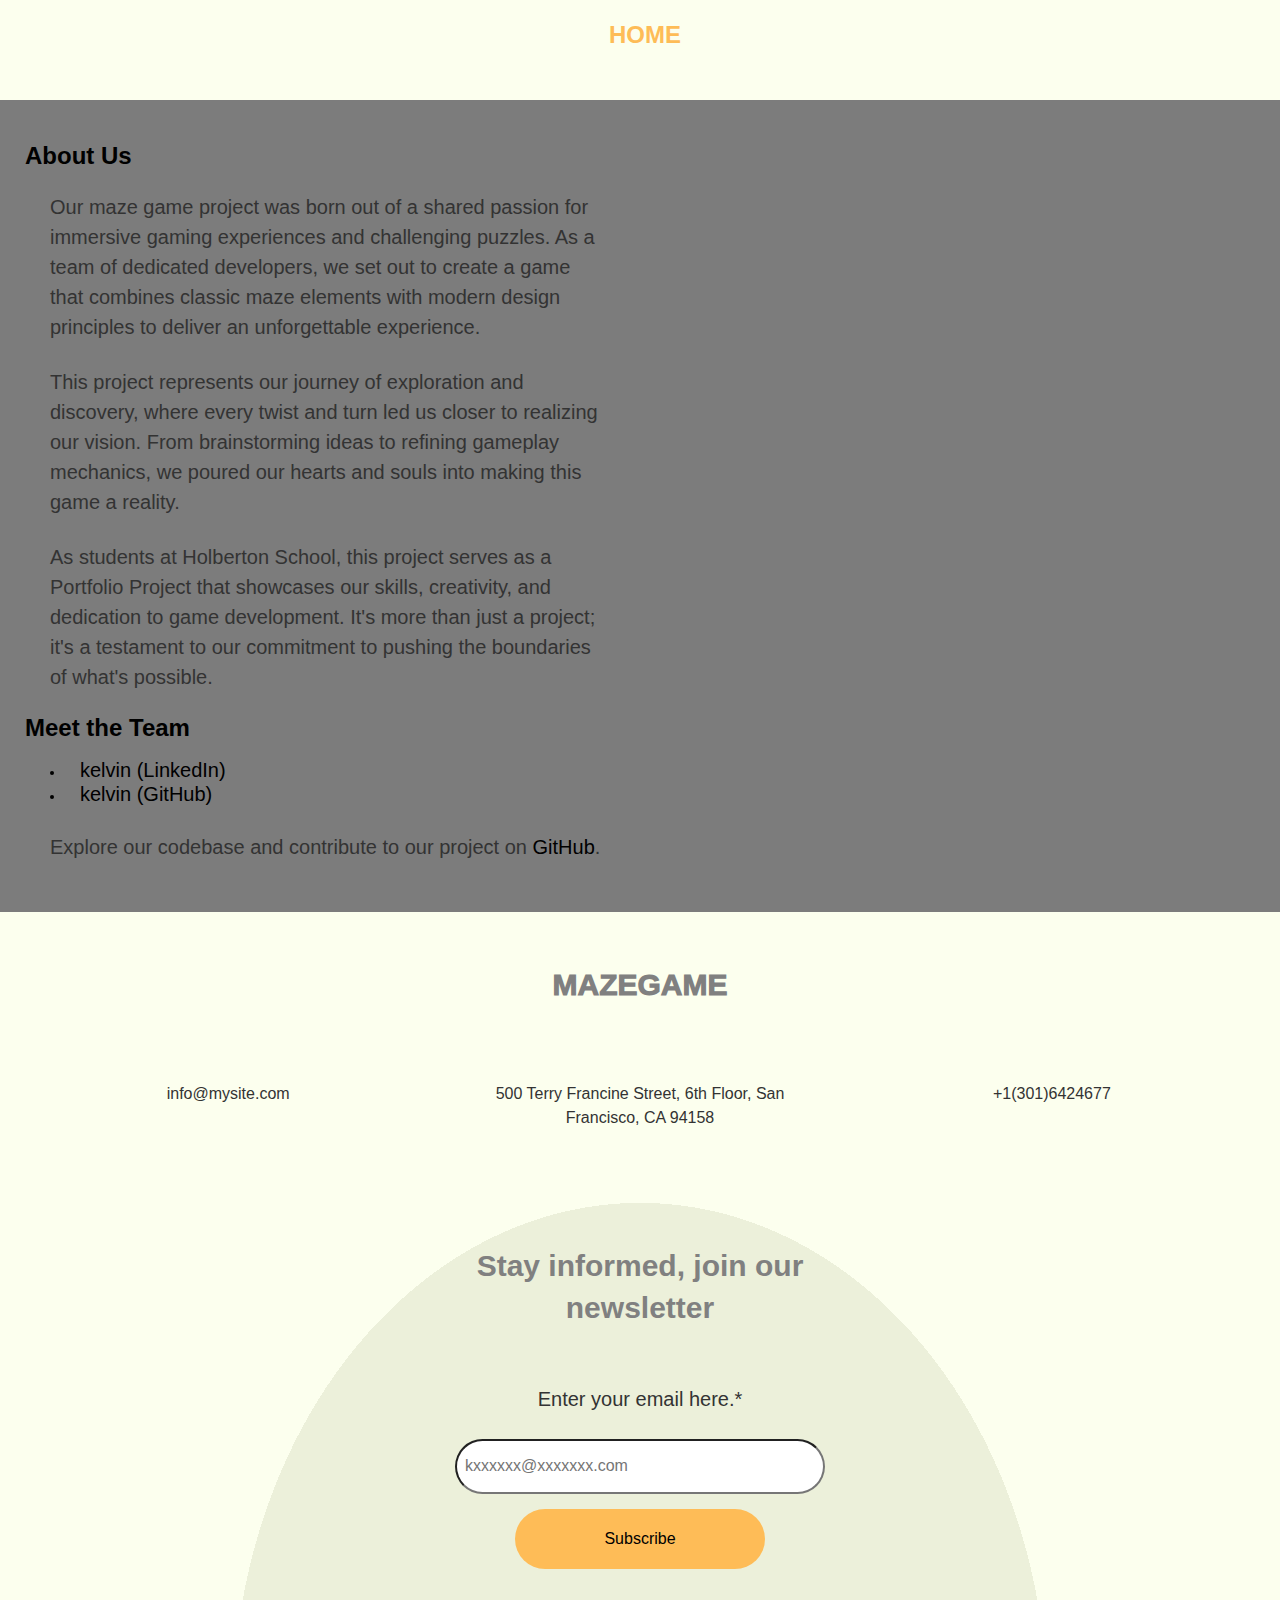
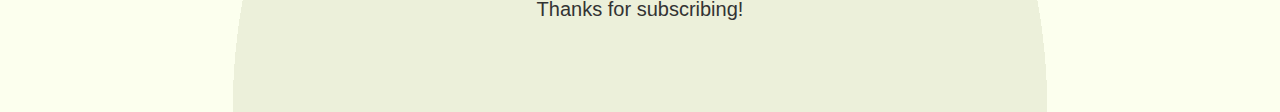
<file: web_static/about.html>
<!DOCTYPE html>
<html>
<head>
        <title>MazeGame</title>
        <link rel="stylesheet" type="text/css" href="styles/about.css">
                <!--rel = relationship between html and the linked resource this case = stylesheet
                  type =  specifies the type of the linked resource. In this case,
                          it specifies that the linked resource is a Cascading
                          Style Sheet (CSS) with a "text/css" MIME type.i
                  href = specifies the location (URL) of the external stylesheet.
                         In your example, the stylesheet is located in a folder named
                         "styles" and is named "2-common.css." 
                         The href attribute provides the path to this CSS file. -->
        <link rel="stylesheet" type="text/css" href="styles/header.css">
        <link rel="stylesheet" type="text/css" href="styles/footer1.css">
</head>
<body>
        <header>
                <nav>
                        <a href="index.html">HOME</a>
                </nav>
        </header>
	<main>
		<section id="about">
    			<h2>About Us</h2>
    				<p>
        				Our maze game project was born out of a shared passion for immersive gaming experiences and challenging puzzles. As a team of dedicated developers, we set out to create a game that combines classic maze elements with modern design principles to deliver an unforgettable experience.
    				</p>
   				<p>
        				This project represents our journey of exploration and discovery, where every twist and turn led us closer to realizing our vision. From brainstorming ideas to refining gameplay mechanics, we poured our hearts and souls into making this game a reality.
    				</p>
   				<p>
        				As students at Holberton School, this project serves as a Portfolio Project that showcases our skills, creativity, and dedication to game development. It's more than just a project; it's a testament to our commitment to pushing the boundaries of what's possible.
    				</p>
  
				<h2>Meet the Team</h2>
    					<ul>
       						 <li><a href="https://www.linkedin.com/in/kelvin-chibuzo-4617a9287?">kelvin (LinkedIn)</a></li>
        					 <li><a href="https://github.com/1Generic1">kelvin (GitHub)</a></li>
   					</ul>
   				 <p>
      					  Explore our codebase and contribute to our project on <a href="https://github.com/mazegame">GitHub</a>.
    				</p>
		</section>
	</main>
	<footer>
		<div class="mazetitle">
			<p>MAZEGAME</p>
		</div>
		<div class="footer-info">
			<p class="info">info@mysite.com</p>
			<p class="address">500 Terry Francine Street, 6th Floor, San Francisco, CA 94158</p>
			<p class="tel">+1(301)6424677</p>
		</div>
		 <div class="subscribe-form">
			 <div class="position">
			 <h3>Stay informed, join our</h3>
			 <h3>newsletter</h3>
			 </div>
			 <div class="enter">
			 	<p>Enter your email here.*</p>
			</div>
			 <form action="#" method="post">
				 <div class="input-group">
					 <input type="email" name="email" placeholder="kxxxxxx@xxxxxxx.com" required>
					 <button type="submit">Subscribe</button>
				 </div>
			 </form>
			 <div class="thanks">
			 	<p>Thanks for subscribing!</p>
			 </div>
		</div>
	</footer>
</body>
<html>
</file>
<file: web_static/styles/about.css>
body {
    font: 14px/22px "Montserrat", sans-serif;
    background-color: #7c7c7c;
    font size: 14px;
    margin: 0;
    padding: 0;

}

nav a
{
        color: #FEBC57;
        margin: 0 10px 0 20px;
        font-weight: bold;
        font-size:24px;
        text-decoration: none;
}

nav a:hover
{
        color: grey;
}

p
{
        font-size: 20px;
        color: #333;
        line-height: 1.5;
        display: block;
        width: 45%;
	margin: 25px;
}

#about
{
	padding: 25px;
}

h2
{
	font-size: 24px;
	color: black;
}

ul li a
{
	font-size: 20px;
	color: black;
	padding: 15px;
	text-decoration: none;
}

ul li a:hover
{
	color:#FCFFEE;
}

p a
{
	color: black;
	text-decoration: none;
}

p a:hover
{
	color: #FCFFEE;
}
</file>
<file: web_static/styles/header.css>
header 
{
    background-color: #FCFFEE;
    height: 100px;
    width: 100%;
    text-align: center;
    line-height: 70px;
    text-decoration: none;
}

header .logo
{
	width: 142px;
	height: 60px;
	display: flex;
	align-items: center;
	padding-left: 20px;
	background: url("/home/generic/AirBnB_clone/web_static/images/logo.png") no-repeat center;
}
</file>
<file: web_static/styles/footer1.css>
footer 
{
    /*background-color: #FCFFEE;*/
	font size: 14px;
    height: 800px;
    width: 100%;
    text-align: center;
    margin: 0px;
    padding: 0px;
    background: radial-gradient(ellipse at bottom, #ECF0DA 45%, #FCFFEE 30%);
}

.mazetitle p {
	margin: 50px;
	font-size: 30px;
	color:grey;
	font-weight: 1000;
	font-family:"Montserrat", sans-serif;
}
.mazetitle
{
	display: flex;
	justify-content: center; /* Horizontally center-align the content */
	align-items: center; /* Vertically center-align the content */
}

.footer-info
{
	margin-bottom: 20px;
	display: flex;
	font-weight: 300;
	font size: 14px;
}

.footer-info p
{
	font-size: 16px;
}

.address
{
	display: block;
	width: 450px;
}

.subscribe-form 
{
	text-align: center;
	margin-top: 100px;
	
}

/**.subscribe-form::before
{
	border-radius: 50% 50% 0 0;
	background-color: black;
	content: '';
	position: absolute;
	top: -20px;
	left: 0;
	width: 100%;
	height: 20px;

}
**/
.subscribe-form h3 
{
	margin-top:20px;
    	margin-bottom: 10px;
	font-size: 30px;
	width: 100%;
	white-space: normal;
}
.position
{
	margin-bottom: 40px;
	font-size: 30px;
        color:grey;
        font-weight: 1000;
        font-family:"Montserrat", sans-serif;
}

.input-group
{
	display:flex;
	flex-direction: column;
	align-items: center;
}

.input-group input[type="email"]
{
    padding: 8px;
    width: 350px;
    height: 35px;
    border-radius: 30px;
    font-size:16px;
}

.input-group button 
{
    padding: 8px 20px;
    background-color: #FEBC57;
    color: black;
    border: none;
    cursor: pointer;
    border-radius: 30px;
    text-align: center;
    transition: color 0.3s;
    margin-top:15px;
    height:60px;
    width:250px;
    font-size:16px;
    font-weight:100;
}

.input-group button:hover 
{
    color: white;
}

.subscribe-form p
{
	font-weight: 300;
}

.enter
{
        display: flex;
        justify-content: center; /* Horizontally center-align the content */
        align-items: center; /* Vertically center-align the content */
}

.thanks
{
        display: flex;
        justify-content: center; /* Horizontally center-align the content */
        align-items: center; /* Vertically center-align the content */
}

.subscribe-form h3, .subscribe-form form, .subscribe-form p {
    position: relative;
    z-index: 1; Ensures the content is above the background 
}
</file>
